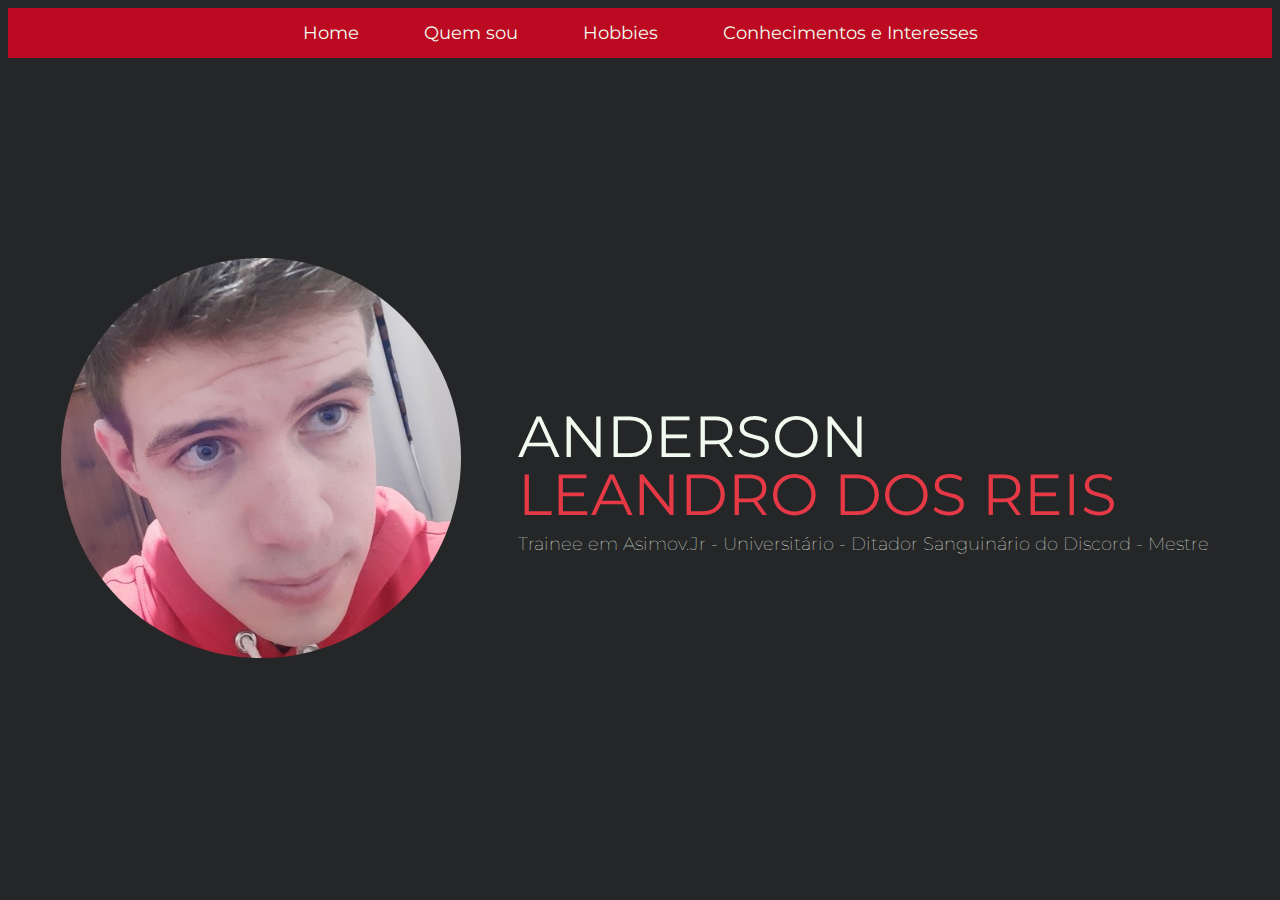
<file: index.html>
<!DOCTYPE html>

<html>

<head>
  <title>Anderson Leandro Dos Reis - Portfolio Online</title>

  <meta charset="utf-8" />
  <link rel="stylesheet" href="css/styles.css" />
  <link rel="preconnect" href="https://fonts.gstatic.com" />
  <link href="https://fonts.googleapis.com/css2?family=Montserrat:wght@100;400&display=swap" rel="stylesheet" />
  <script type="text/javascript" src="js/scripts.js"></script>
  <meta name="viewport" content="width-device-width,initial-scale=1.0">
</head>

<body>
  <div id="navigation" class="navigation">
    <ul>
      <li><a href="index.html">Home</a></li>  
      <li><a href="quem_sou.html">Quem sou</a></li>
      <li><a href="hobbies.html">Hobbies</a></li>
      <li><a href="conhecimentos.html">Conhecimentos e Interesses<a></li>
      <li id="threeline-icon" class="threeline-icon" onclick="openNav()">&#9776;</li>
    </ul>
  </div>

  <div class="capa">
    <div class="profile-pic">
      <img src="img/andsu.jpg" alt="Foto de Anderson Leandro" />
    </div>
    <div class="profile-info">
      <h1>Anderson<spam> Leandro Dos Reis</spam>
      </h1>
      <h2>
        Trainee em Asimov.Jr - Universitário - Ditador Sanguinário do Discord - Mestre
      </h2>
    </div>
  </div>

  
</body>

</html>
</file>
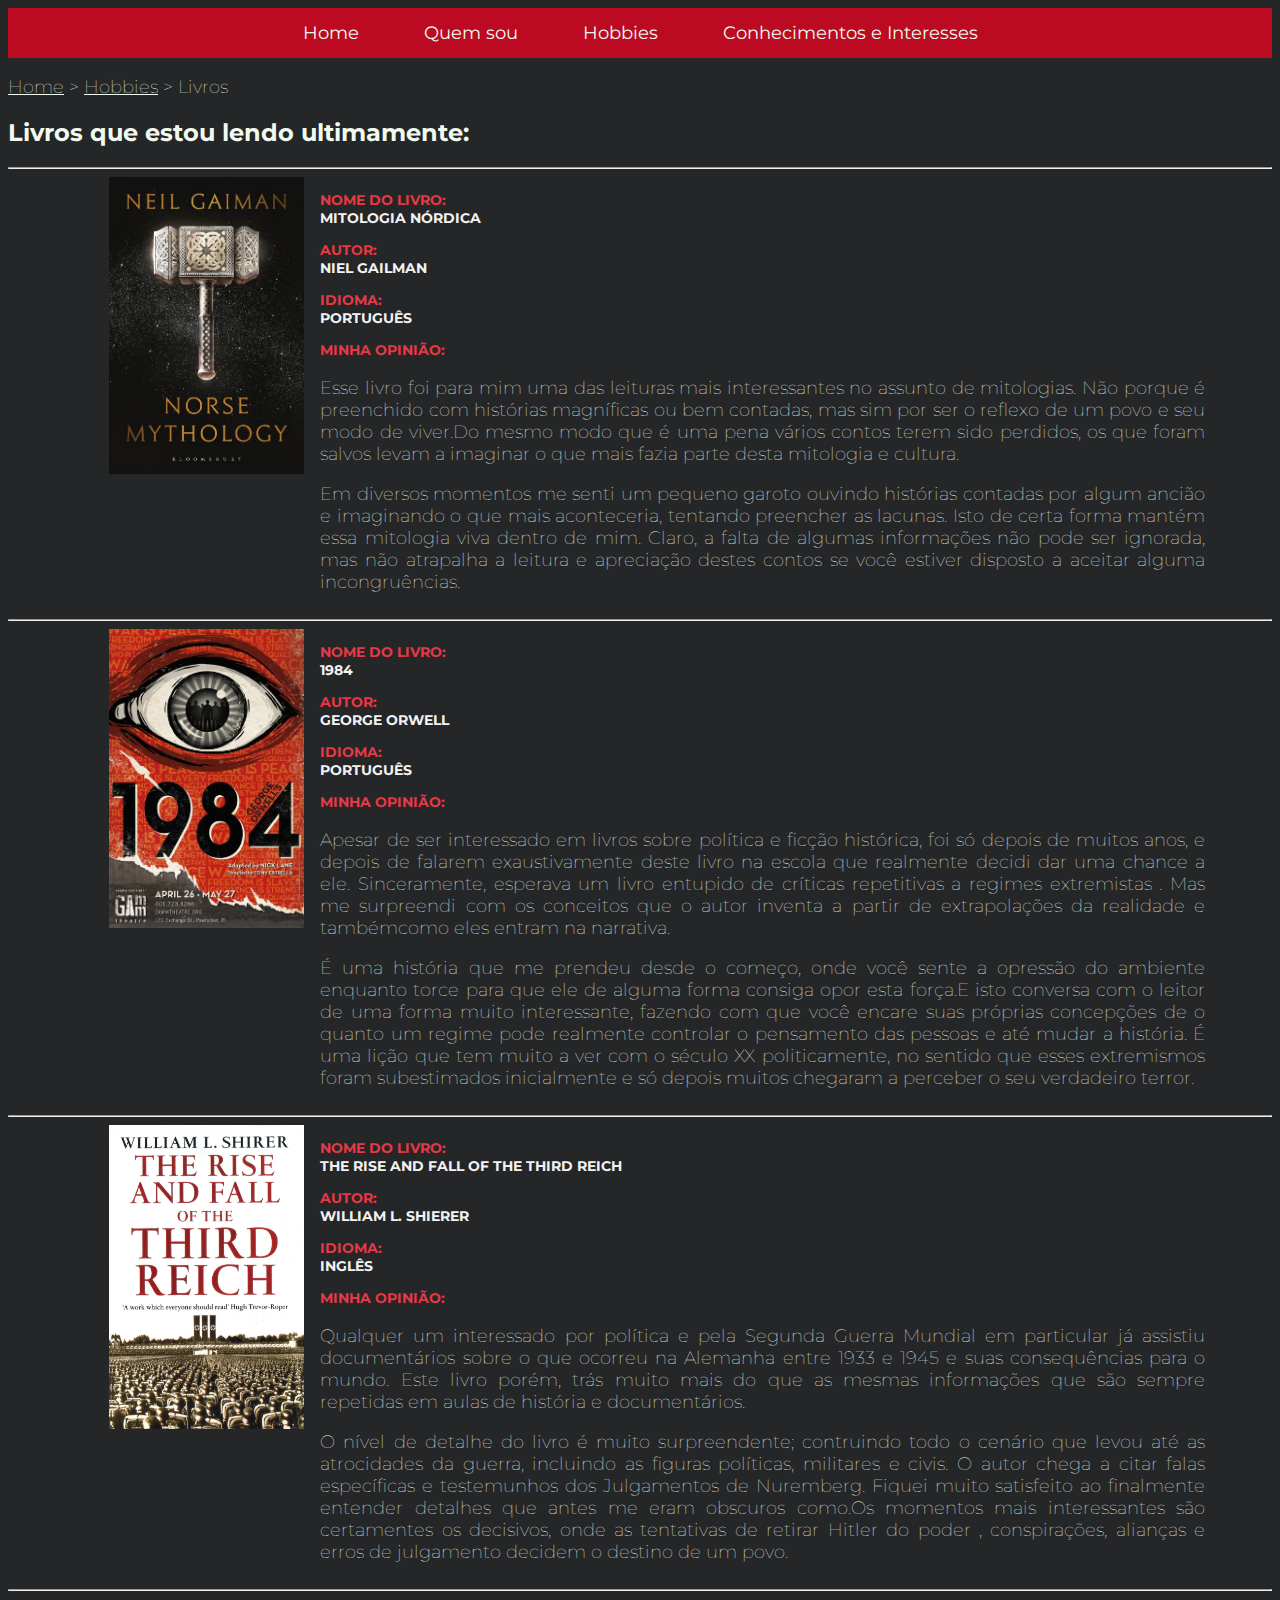
<file: books.html>
<!DOCTYPE html>

<html>

<head>
    <title>Livros</title>

    <meta charset="utf-8">
    <link rel="stylesheet" href="css/styles.css" />
    <link rel="preconnect" href="https://fonts.gstatic.com">
    <link href="https://fonts.googleapis.com/css2?family=Montserrat:wght@100;400&display=swap" rel="stylesheet">
    <script type="text/javascript" src="js/scripts.js"></script>
    <meta name="viewport" content="width-device-width,initial-scale=1.0">

</head>


<body>
    <div id="navigation" class="navigation">
        <ul>
            <li><a href="index.html">Home</a></li>
            <li><a href="quem_sou.html">Quem sou</a></li>
            <li><a href="hobbies.html">Hobbies</a></li>
            <li><a href="conhecimentos.html">Conhecimentos e Interesses<a></li>
            <li id="threeline-icon" class="threeline-icon" onclick="openNav()">&#9776;</li>
        </ul>
    </div>
    <div class="estande">
        <!-- breadcrums -->
        <ul class="caminho">
            <li><a href="index.html">Home</a></li>
            <li>></li>
            <li><a href="hobbies.html">Hobbies</a></li>
            <li>></li>
            <li>Livros</li>
        </ul>

        <h2>Livros que estou lendo ultimamente:</h2>
        <hr>
        <div class="livros">
            <div class="livro">
                <img class="livro-capa" src="img/norse.jpg" alt="Foto de Anderson Leandro" />
                <div class="descricao">
                    <h3>
                        <spam>Nome do livro:</spam> Mitologia Nórdica
                    </h3>
                    <h3>
                        <spam>Autor:</spam> Niel Gailman
                    </h3>
                    <h3>
                        <spam>Idioma:</spam>Português
                    </h3>
                    <h3>
                        <spam>Minha Opinião:</spam>
                    </h3>
                    <p>Esse livro foi para mim uma das leituras mais interessantes no assunto de mitologias. Não porque
                        é preenchido com
                        histórias magníficas ou bem contadas, mas sim por ser o reflexo de um povo e seu modo de
                        viver.Do mesmo modo que é uma pena
                        vários contos terem sido perdidos, os que foram salvos levam a imaginar o que mais fazia parte
                        desta
                        mitologia e cultura.
                    </p>
                    <p>Em diversos momentos me senti um pequeno garoto ouvindo histórias contadas
                        por algum ancião e imaginando o que mais aconteceria, tentando preencher as lacunas. Isto de
                        certa forma mantém essa mitologia viva dentro de mim. Claro, a falta de algumas informações não
                        pode
                        ser ignorada, mas não atrapalha a leitura e apreciação
                        destes contos se você estiver disposto a aceitar alguma incongruências.
                    </p>

                </div>

            </div>
            <hr>
            <div class="livro">
                <img class="livro-capa" src="img/1984.jpg" alt="Foto de Anderson Leandro" />
                <div class="descricao">
                    <h3>
                        <spam>Nome do livro:</spam> 1984
                    </h3>
                    <h3>
                        <spam>Autor:</spam> George Orwell
                    </h3>
                    <h3>
                        <spam>Idioma:</spam>Português
                    </h3>
                    <h3>
                        <spam>Minha Opinião:</spam>
                    </h3>
                    <p>
                        Apesar de ser interessado em livros sobre política e ficção histórica, foi só depois de muitos
                        anos, e depois de falarem exaustivamente deste livro na escola que realmente decidi dar uma
                        chance a ele.
                        Sinceramente, esperava um livro entupido de críticas repetitivas a regimes extremistas . Mas me
                        surpreendi com os
                        conceitos que o autor inventa a partir de extrapolações da realidade e tambémcomo eles entram na
                        narrativa.
                    </p>
                    <p>
                        É uma história que me prendeu desde o começo, onde você sente a opressão do ambiente enquanto
                        torce
                        para que ele de alguma forma consiga opor esta força.E isto conversa com o leitor de uma forma
                        muito
                        interessante, fazendo com que você encare suas próprias concepções de o quanto um regime pode
                        realmente
                        controlar o pensamento das pessoas e até mudar a história. É uma lição que tem muito a ver com o
                        século
                        XX politicamente, no sentido que esses extremismos foram subestimados inicialmente e só depois
                        muitos chegaram
                        a perceber o seu verdadeiro terror.
                    </p>
                </div>

            </div>
            <hr>
            <div class="livro">
                <img class="livro-capa" src="img/rise_and_fall.jpg" alt="Foto de Anderson Leandro" />
                <div class="descricao">
                    <h3>
                        <spam>Nome do livro:</spam> The Rise And Fall Of The Third Reich
                    </h3>
                    <h3>
                        <spam>Autor:</spam> William L. Shierer
                    </h3>
                    <h3>
                        <spam>Idioma:</spam>Inglês
                    </h3>
                    <h3>
                        <spam>Minha Opinião:</spam>
                    </h3>
                    <p>
                        Qualquer um interessado por política e pela Segunda Guerra Mundial em particular já assistiu
                        documentários sobre o que ocorreu na Alemanha entre 1933 e 1945 e suas consequências para o
                        mundo.
                        Este livro porém, trás muito mais do que as mesmas informações que são sempre repetidas em aulas de
                        história
                        e documentários.
                    </p>
                    <p>O nível de detalhe do livro é muito surpreendente; contruindo todo o cenário que levou até as
                        atrocidades
                        da guerra, incluindo as figuras políticas, militares e civis. O autor chega a citar falas
                        específicas e testemunhos dos Julgamentos de Nuremberg. Fiquei muito satisfeito ao
                        finalmente entender
                        detalhes que antes me eram obscuros como.Os momentos
                        mais interessantes são certamentes os decisivos, onde as tentativas de retirar Hitler do poder ,
                        conspirações,
                        alianças e erros de julgamento decidem o destino de um povo.
                    </p>


                </div>

            </div>


        </div>
        <hr>
        <a href="index.html">&leftarrow; Voltar ao início</a>


</body>

</html>
</file>
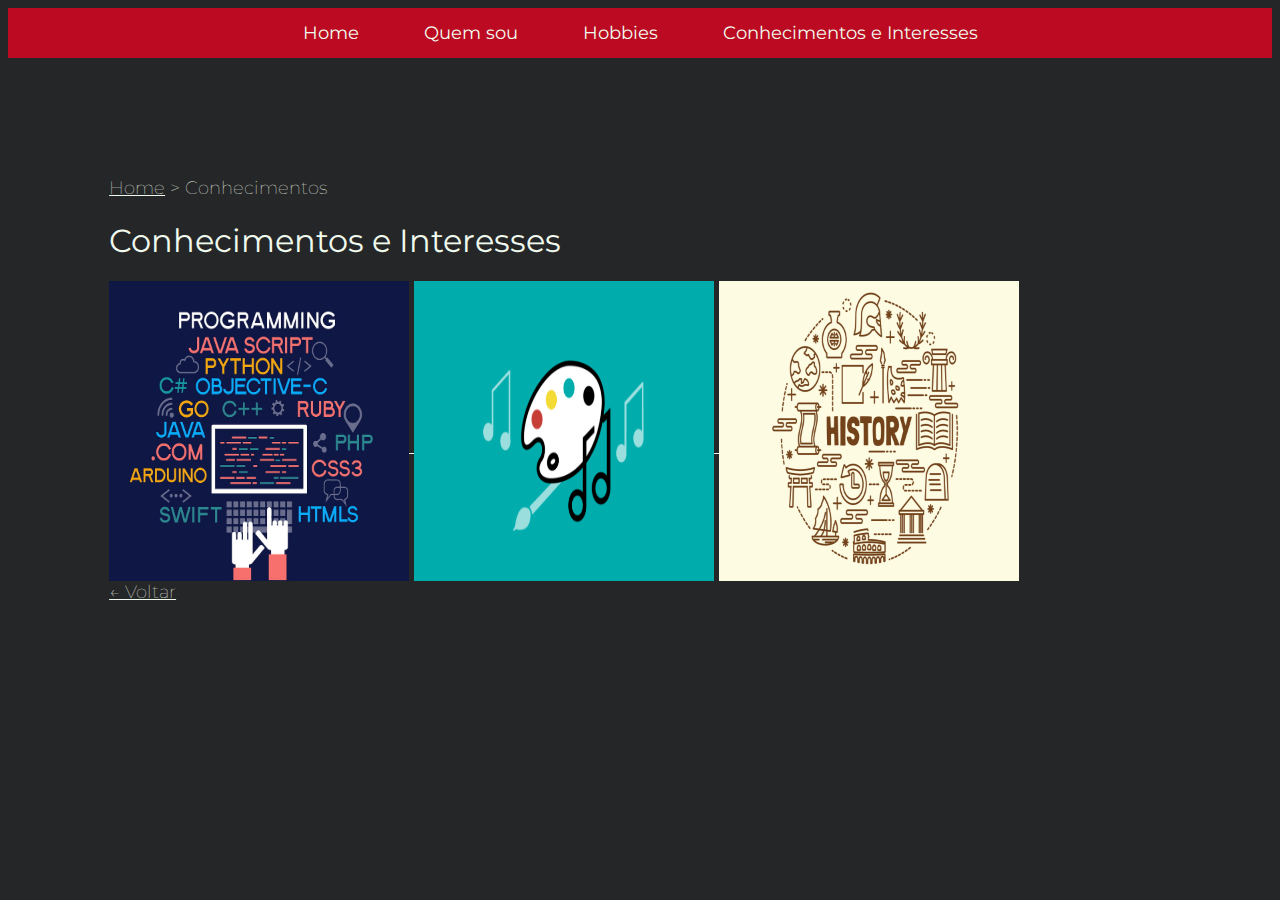
<file: conhecimentos.html>
<!DOCTYPE html>

<html>

<head>
	<title>Conhecimentos</title>

	<meta charset="utf-8">
	<link rel="stylesheet" href="css/styles.css" />
	<link rel="preconnect" href="https://fonts.gstatic.com">
	<link href="https://fonts.googleapis.com/css2?family=Montserrat:wght@100;400&display=swap" rel="stylesheet">
	<script type="text/javascript" src="js/scripts.js"></script>
	<meta name="viewport" content="width-device-width,initial-scale=1.0">


</head>


<body>
	<div id="navigation" class="navigation">
		<ul>
		  <li><a href="index.html">Home</a></li>  
		  <li><a href="quem_sou.html">Quem sou</a></li>
		  <li><a href="hobbies.html">Hobbies</a></li>
		  <li><a href="conhecimentos.html">Conhecimentos e Interesses<a></li>
		  <li id="threeline-icon" class="threeline-icon" onclick="openNav()">&#9776;</li>
		</ul>
	  </div>

	<div class="main">

		<ul class="caminho">
			<li><a href="index.html">Home</a></li>
			<li>></li>
			<li>Conhecimentos</li>
		</ul>

		<h1>Conhecimentos e Interesses</h1>
		<div class="trabalhos">
			<a href="#">
				<div style="background-image: url('img/code.jpg')" class="miniatura">
					<div class="blackbox">
						<div class="blackboxtext">
							<h1>Programação</h1>
							<h2>Sempre aumentando!</h2>
						</div>
					</div>
				</div>
			</a>
			<a href="#">
				<div style="background-image: url('img/art.png')" class="miniatura">
					<div class="blackbox">
						<div class="blackboxtext">
							<h1>Arte e Música</h1>
							<h2>Interesses</h2>
						</div>
					</div>
				</div>
			</a>
			<a href="#">
				<div style="background-image: url('img/history.png')" class="miniatura">
					<div class="blackbox">
						<div class="blackboxtext">
							<h1>História</h1>
							<h2>Ok...na maioria guerras.</h2>
						</div>
					</div>
				</div>
			</a>
			<br>
			<a href="index.html">&leftarrow; Voltar<a>

		</div>

</body>

</html>
</file>
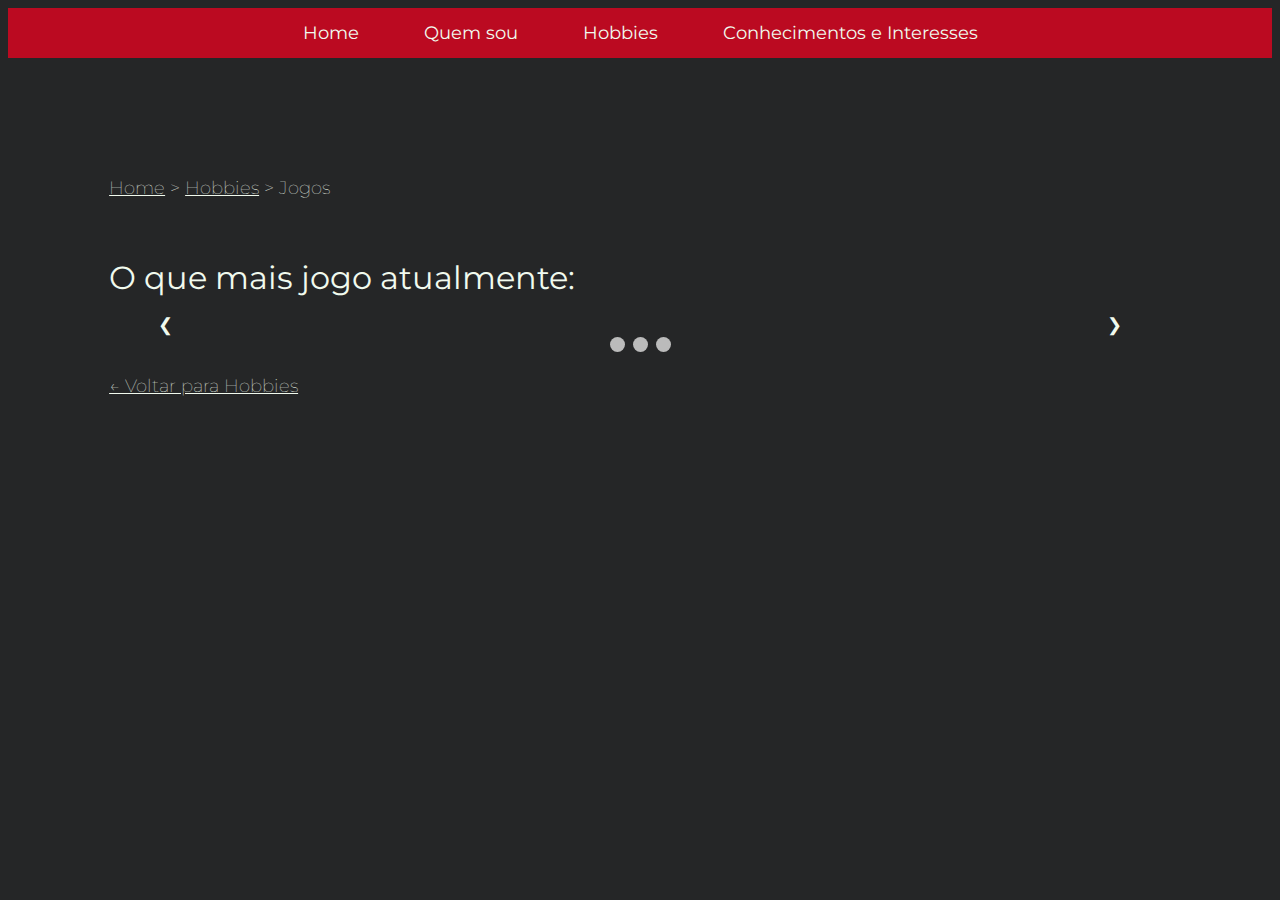
<file: games.html>
<!DOCTYPE html>

<html>

<head>
	<title>Jogos</title>

	<meta charset="utf-8">
	<link rel="stylesheet" href="css/styles.css" />
	<link rel="preconnect" href="https://fonts.gstatic.com">
	<link href="https://fonts.googleapis.com/css2?family=Montserrat:wght@100;400&display=swap" rel="stylesheet">
	<script type="text/javascript" src="js/scripts.js"></script>
	<meta name="viewport" content="width-device-width,initial-scale=1.0">


</head>


<body>
	<div id="navigation" class="navigation">
		<ul>
		  <li><a href="index.html">Home</a></li>  
		  <li><a href="quem_sou.html">Quem sou</a></li>
		  <li><a href="hobbies.html">Hobbies</a></li>
		  <li><a href="conhecimentos.html">Conhecimentos e Interesses<a></li>
		  <li id="threeline-icon" class="threeline-icon" onclick="openNav()">&#9776;</li>
		</ul>
	  </div>

	<div class="main">

		<ul class="caminho">
			<li><a href="index.html">Home</a></li>
			<li>></li>
			<li><a href="hobbies.html">Hobbies</a></li>
			<li>></li>
			<li>Jogos</li>
		</ul>
		<br>
		<h1>O que mais jogo atualmente:</h1>
		<div class="slideshow-container">

			<!-- Full-width images with number and caption text -->
			<div class="mySlides fade">
				<div class="numbertext">1 / 3</div>
				<img src="img/valorant.jpg" style="width:100%">
				<div class="text">Rank: Platina I e afundando!</div>
			</div>

			<div class="mySlides fade">
				<div class="numbertext">2 / 3</div>
				<img src="img/hoi4.jpg" style="width:100%">
				<div class="text">Vive la France!</div>
			</div>

			<div class="mySlides fade">
				<div class="numbertext">3 / 3</div>
				<img src="img/sekiro.jpg" style="width:100%">
				<div class="text">Cada boss é um sofrimento</div>
			</div>

			<!-- Next and previous buttons -->
			<a class="prev" onclick="plusSlides(-1)">&#10094;</a>
			<a class="next" onclick="plusSlides(1)">&#10095;</a>
		</div>
		<br>

		<!-- The dots/circles -->
		<div style="text-align:center">
			<span class="dot" onclick="currentSlide(1)"></span>
			<span class="dot" onclick="currentSlide(2)"></span>
			<span class="dot" onclick="currentSlide(3)"></span>
		</div>
		<br>
		<a href="portfolio.html">&leftarrow; Voltar para Hobbies<a>

	</div>

</body>

</html>
</file>
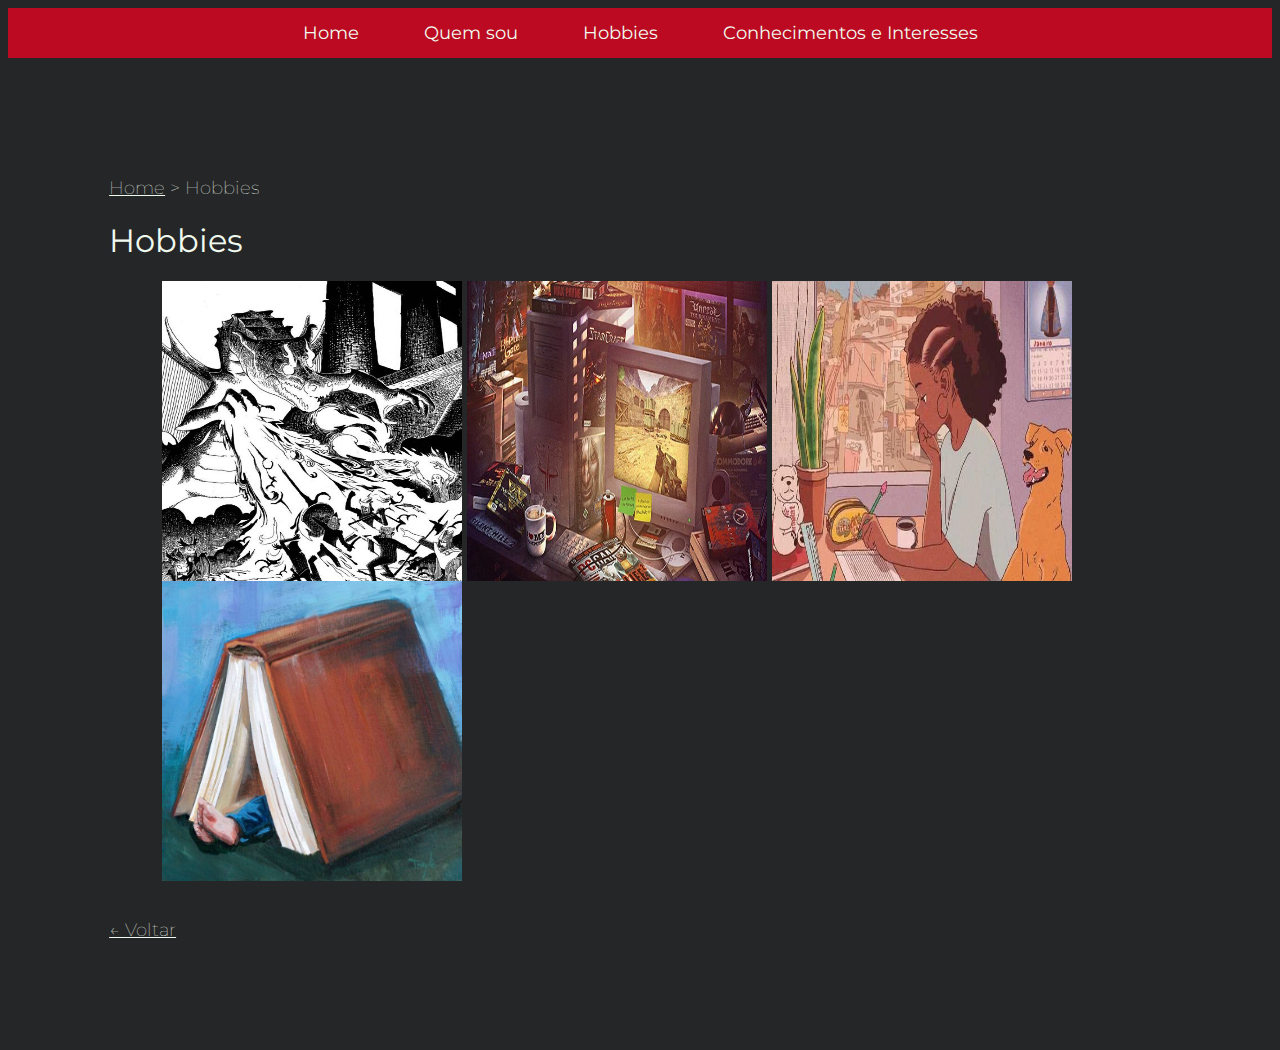
<file: hobbies.html>
<!DOCTYPE html>

<html>

<head>
	<title>Hobbies</title>

	<meta charset="utf-8">
	<link rel="stylesheet" href="css/styles.css" />
	<link rel="preconnect" href="https://fonts.gstatic.com">
	<link href="https://fonts.googleapis.com/css2?family=Montserrat:wght@100;400&display=swap" rel="stylesheet">
	<script type="text/javascript" src="js/scripts.js"></script>
	<meta name="viewport" content="width-device-width,initial-scale=1.0">


</head>


<body>
	<div id="navigation" class="navigation">
		<ul>
			<li><a href="index.html">Home</a></li>
			<li><a href="quem_sou.html">Quem sou</a></li>
			<li><a href="hobbies.html">Hobbies</a></li>
			<li><a href="conhecimentos.html">Conhecimentos e Interesses<a></li>
			<li id="threeline-icon" class="threeline-icon" onclick="openNav()">&#9776;</li>
		</ul>
	</div>

	<div class="main">

		<ul class="caminho">
			<li><a href="index.html">Home</a></li>
			<li>></li>
			<li>Hobbies</li>
		</ul>
		<h1>Hobbies</h1>
		<div class="hobbies">
			<a href="rpgs.html">
				<div style="background-image: url('img/rpg_dcc.jpg')" class="miniatura">
					<div class="blackbox">
						<div class="blackboxtext">
							<h1>RPGs de Mesa</h1>
							<h2>Mestre e Player</h2>
						</div>
					</div>
				</div>
			</a>
			<a href="games.html">
				<div style="background-image: url('img/gaming.jpg')" class="miniatura">
					<div class="blackbox">
						<div class="blackboxtext">
							<h1>Jogos</h1>
							<h2>FPS, estratégia e outros!</h2>
						</div>
					</div>
				</div>
			</a>
			<a href="music.html">
				<div style="background-image: url('img/lofi.png')" class="miniatura">
					<div class="blackbox">
						<div class="blackboxtext">
							<h1>Música</h1>
							<h2>Sempre algo novo!</h2>
						</div>
					</div>
				</div>
			</a>
			<a href="books.html">
				<div style="background-image: url('img/book.jpg')" class="miniatura">
					<div class="blackbox">
						<div class="blackboxtext">
							<h1>Livros</h1>
							<h2>Aceitando Sugestões!</h2>
						</div>
					</div>
				</div>
			</a>
		</div>
		<br>
		<br>
		<a href="index.html">&leftarrow; Voltar</a>
	</div>

</body>

</html>
</file>
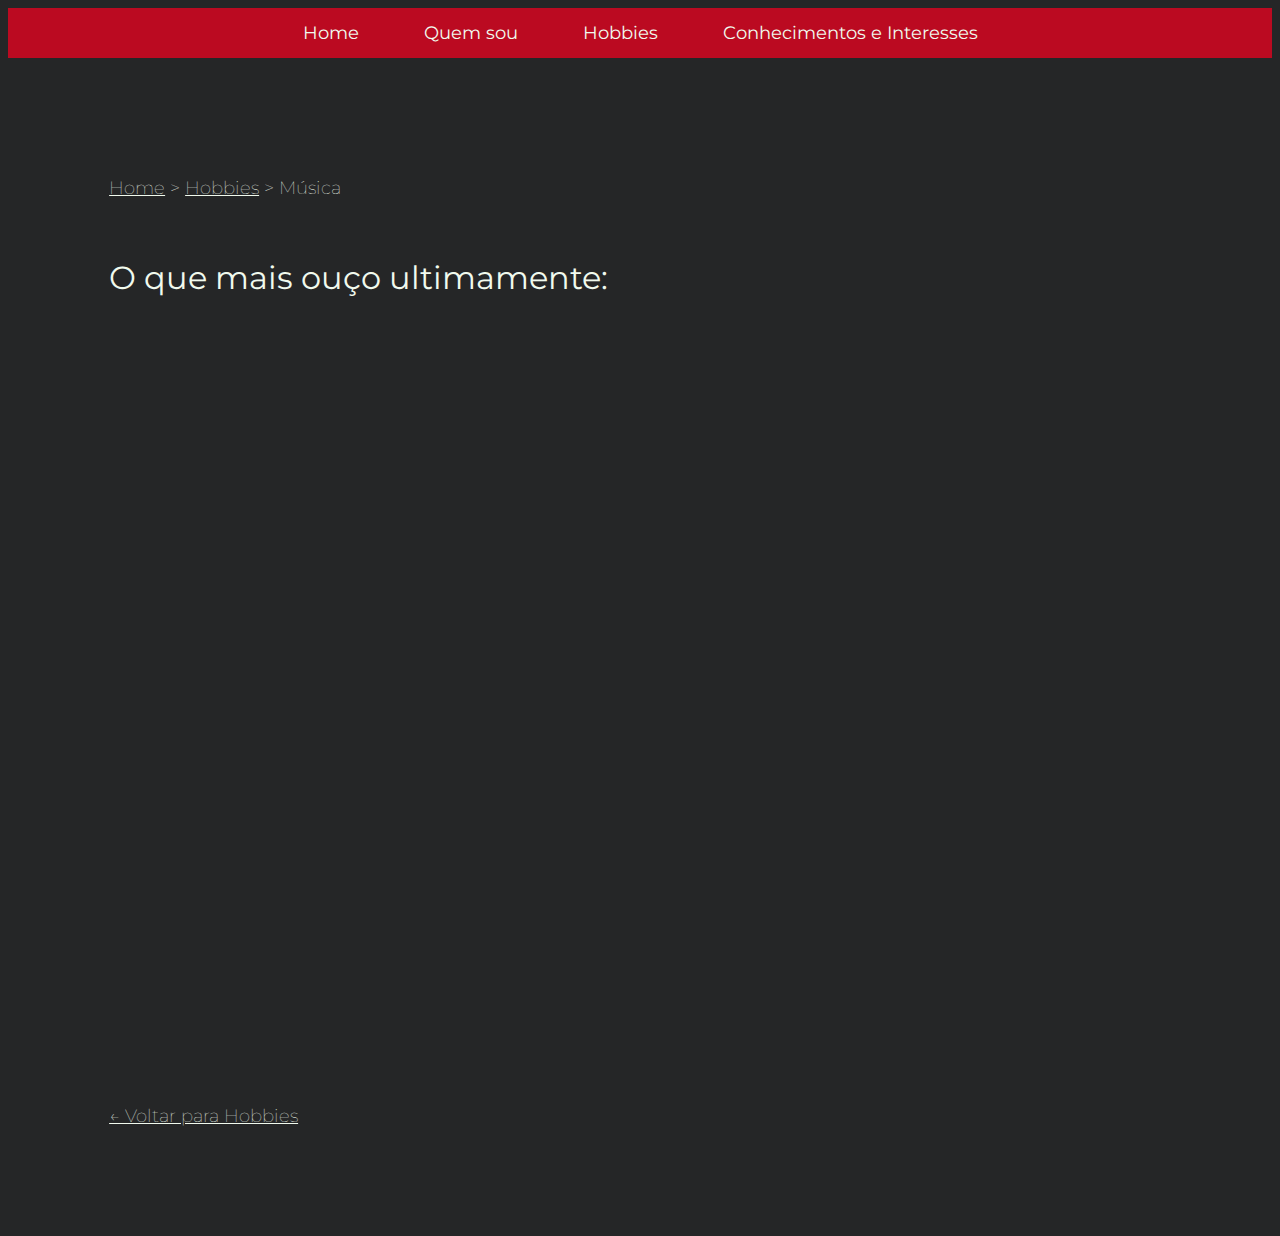
<file: music.html>
<!DOCTYPE html>

<html>

<head>
    <title>Música</title>

    <meta charset="utf-8">
    <link rel="stylesheet" href="css/styles.css" />
    <link rel="preconnect" href="https://fonts.gstatic.com">
    <link href="https://fonts.googleapis.com/css2?family=Montserrat:wght@100;400&display=swap" rel="stylesheet">
    <script type="text/javascript" src="js/scripts.js"></script>
    <meta name="viewport" content="width-device-width,initial-scale=1.0">


</head>


<body>
    <div id="navigation" class="navigation">
        <ul>
            <li><a href="index.html">Home</a></li>
            <li><a href="quem_sou.html">Quem sou</a></li>
            <li><a href="hobbies.html">Hobbies</a></li>
            <li><a href="conhecimentos.html">Conhecimentos e Interesses<a></li>
            <li id="threeline-icon" class="threeline-icon" onclick="openNav()">&#9776;</li>
        </ul>
    </div>

    <div class="main">

        <ul class="caminho">
            <li><a href="index.html">Home</a></li>
            <li>></li>
            <li><a href="hobbies.html">Hobbies</a></li>
            <li>></li>
            <li>Música</li>
        </ul>
        <br>
        <h1>O que mais ouço ultimamente:</h1>
        <div class="spotify">
            <iframe src="https://open.spotify.com/embed/track/6Ed1q0X8oSKSm4IIhiQbYg"  height="380"
                frameborder="0" allowtransparency="true" allow="encrypted-media"></iframe>
            <iframe src="https://open.spotify.com/embed/track/21jGcNKet2qwijlDFuPiPb"  height="380"
                frameborder="0" allowtransparency="true" allow="encrypted-media"></iframe>
            <iframe src="https://open.spotify.com/embed/track/6RFkVsPmrM4pzlDkFswwJl"  height="380"
                frameborder="0" allowtransparency="true" allow="encrypted-media"></iframe>
            <iframe src="https://open.spotify.com/embed/track/6Nm8h73ycDG2saCnZV8poF"  height="380"
                frameborder="0" allowtransparency="true" allow="encrypted-media"></iframe>
            <iframe src="https://open.spotify.com/embed/track/1T8IRUJBga0JXioJZvxjBR"  height="380"
                frameborder="0" allowtransparency="true" allow="encrypted-media"></iframe>
            <iframe src="https://open.spotify.com/embed/track/5u3l2TONYacJgmRPQVaF9y"  height="380"
                frameborder="0" allowtransparency="true" allow="encrypted-media"></iframe>
        </div>
        <br>
        <a href="portfolio.html">&leftarrow; Voltar para Hobbies<a>
    </div>

</body>

</html>
</file>
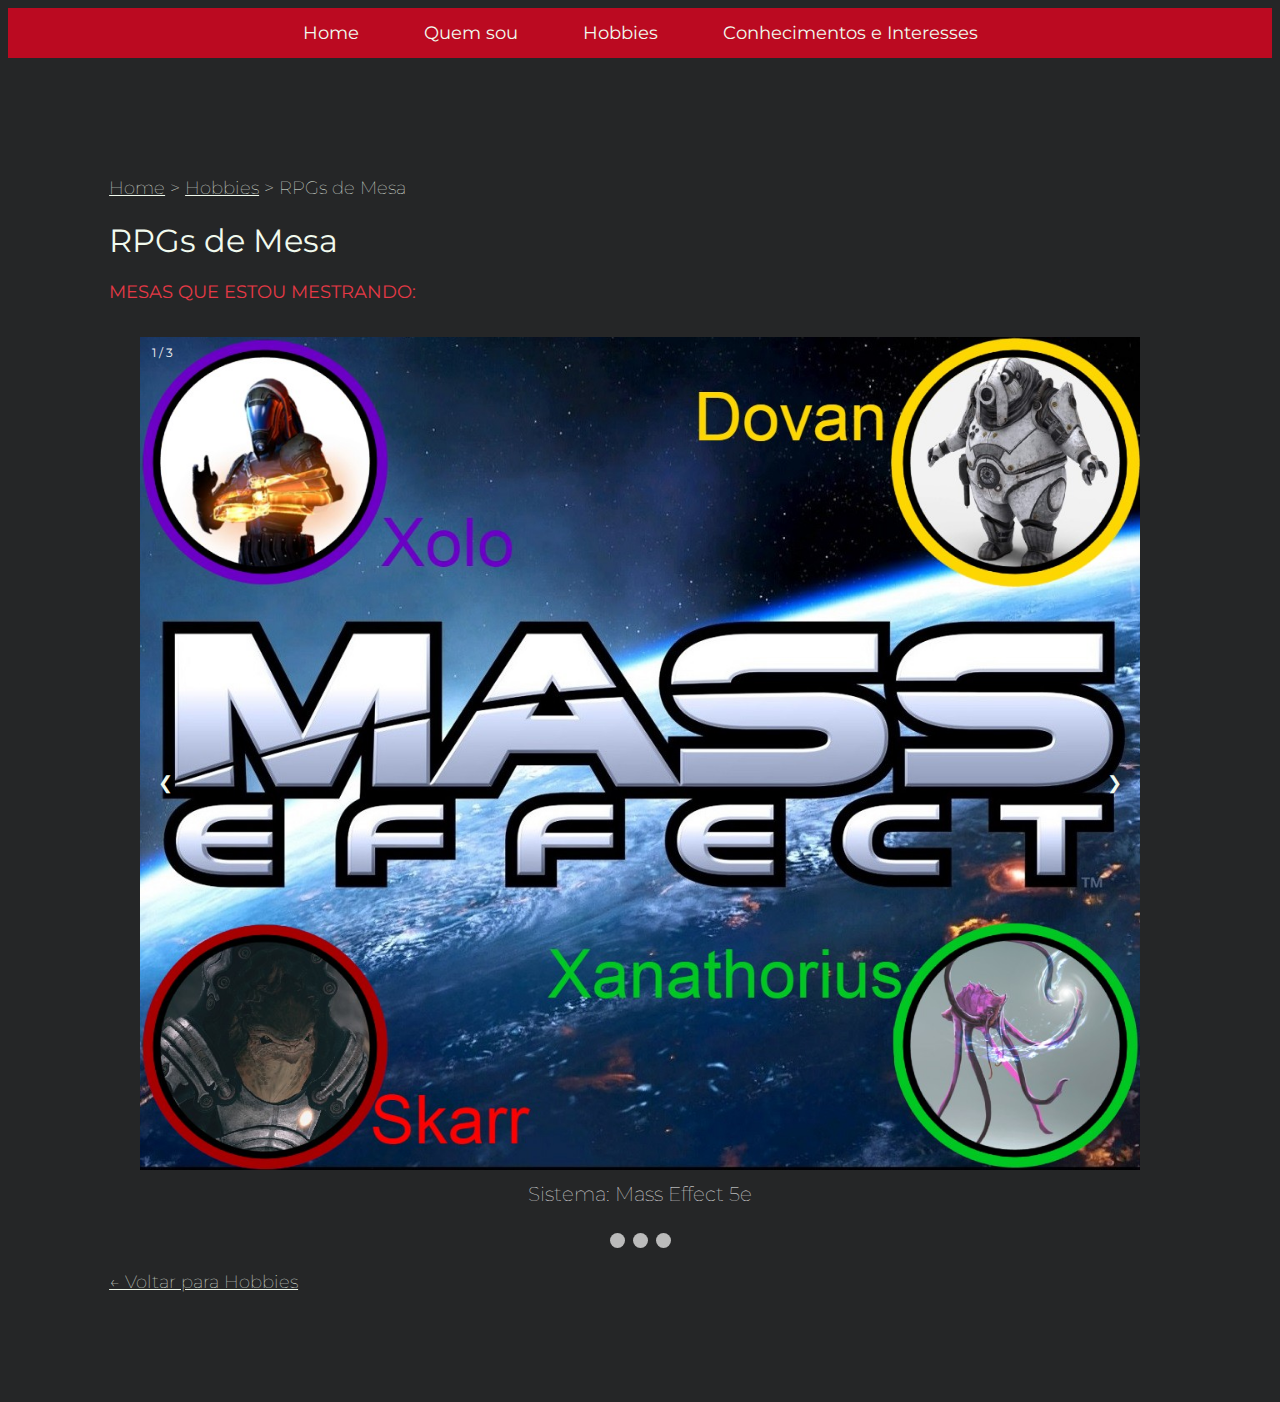
<file: rpgs.html>
<!DOCTYPE html>

<html>

<head>
	<title>RPGs de Mesa - Mestre e Jogador</title>

	<meta charset="utf-8">
	<link rel="stylesheet" href="css/styles.css" />
	<link rel="preconnect" href="https://fonts.gstatic.com">
	<link href="https://fonts.googleapis.com/css2?family=Montserrat:wght@100;400&display=swap" rel="stylesheet">
	<script type="text/javascript" src="js/scripts.js"></script>
	<meta name="viewport" content="width-device-width,initial-scale=1.0">


</head>


<body>
	<div id="navigation" class="navigation">
		<ul>
			<li><a href="index.html">Home</a></li>
			<li><a href="quem_sou.html">Quem sou</a></li>
			<li><a href="hobbies.html">Hobbies</a></li>
			<li><a href="conhecimentos.html">Conhecimentos e Interesses<a></li>
			<li id="threeline-icon" class="threeline-icon" onclick="openNav()">&#9776;</li>
		</ul>
	</div>

	<div class="main">

		<ul class="caminho">
			<li><a href="index.html">Home</a></li>
			<li>></li>
			<li><a href="hobbies.html">Hobbies</a></li>
			<li>></li>
			<li>RPGs de Mesa</li>
		</ul>
		<h1>RPGs de Mesa</h1>
		<h2><spam>Mesas que estou mestrando:</spam></h2>
		<br>
		<!-- Slideshow container -->
		<div class="slideshow-container">
			<div class="mySlides fade first">
				<div class="numbertext">1 / 3</div>
				<img src="img/mass-effect.jpg" style="width:100%">
				<div class="text">Sistema: Mass Effect 5e</div>
			</div>
			<div class="mySlides fade">
				<div class="numbertext">2 / 3</div>
				<img src="img/svilland.jpg" style="width:100%">
				<div class="text">Sistema: Svilland(D&D 5e)</div>
			</div>
			<div class="mySlides fade">
				<div class="numbertext">3 / 3</div>
				<img src="img/catulu.jpg" style="width:100%">
				<div class="text">Sistema: Call of Cuthulhu 7e</div>
			</div>

			<!-- Next and previous buttons -->
			<a class="prev" onclick="plusSlides(-1)">&#10094;</a>
			<a class="next" onclick="plusSlides(1)">&#10095;</a>
		</div>
		<br>

		<!-- The dots/circles -->
		<div style="text-align:center">
			<span class="dot" onclick="currentSlide(1)"></span>
			<span class="dot" onclick="currentSlide(2)"></span>
			<span class="dot" onclick="currentSlide(3)"></span>
		</div>

		<br>
		<a href="hobbies.html">&leftarrow; Voltar para Hobbies<a>

</body>

</html>
</file>
<file: css/styles.css>
html,
body {
  margin: none;
  padding: none;
  font-family: "Montserrat", sans-serif;
  font-weight: 400;
  background-color: #252627;
  color: #f1faee;
}

.navigation {
  background-color: #bb0a21;
  height: 50px;
  animation-name: navegacao;
  animation-duration: 1s;
}
.navigation ul {
  margin-top: 0;
  list-style: none;
  padding-left: 0;
  text-align: center;
  height: 50px;
  font-size: 18px;
}
.navigation a {
  text-decoration: none;
  color: #f1faee;
  font-size: 18px;
}

.navigation a:hover {
  color: black;
}
.navigation li {
  display: inline-block;
  padding-left: 30px;
  padding-right: 30px;
  line-height: 50px;
  font-weight: 100;
  font-weight: 400;
  font-style: bold;
}

.navigation li.threeline-icon {
  display: none;
}

.navigation li.threeline-icon:hover {
  color: #e63946;
  cursor: pointer;
}

spam {
  display: block;
  color: #e63946;
}

.capa div {
  display: inline-block;
  height: 650px;
}

.profile-pic {
  width: 40%;
  text-align: center;
  animation-name: profile-capa;
  animation-duration: 1s;
}

.profile-pic img {
  width: 400px;
  border-radius: 400px;
  margin-top: 200px;
}

.profile-info {
  vertical-align: top;
  margin-left: 0;
  width: 59%;
  margin-top: 0px;
  animation-name: titulo-capa;
  animation-duration: 1s;
}

.profile-info h1 {
  font-size: 58px;
  margin-top: 350px;
  font-weight: 400;
  line-height: 58px;
  text-transform: uppercase;
}

.profile-info h2 {
  font-size: 18px;
  font-weight: 100;
  margin-top: -30px;
}


.main {
  padding: 8% 8% 8% 8%;
  animation-name: conteudo;
  animation-duration: 1s;
}
.main h1 {
  color: #f1faee;
  font-weight: normal;
}

.main h2 {
  color: white;
  font-weight: normal;
  font-size: 18px;
  text-transform: uppercase;
}

.main h3 {
  color: #e63946;
  font-size: 14px;
  text-transform: uppercase;
}

.ajuste {
  margin-top: 60px;
}

.main p {
  font-size: 18px;
  font-weight: 100;
  line-height: 25px;
  text-align: justify;
}

.main a {
  color: #f1faee;
  font-weight: 100;
  font-size: 18px;
}

.main a:hover {
  color: #e63946;
}

.cv-picture {
  float: left;
  width: 200px;
  height: 200px;
  margin-right: 20px;
}

.icon-img {
  width: 50px;
  height: 50px;
  display: inline-block;
}

.social-media {
  padding-left: 0px;
}
.social-media li {
  display: inline-block;
  margin-right: 10px;
}

.caminho {
  list-style: none;
  padding-left: 0px;
  font-weight: 100;
  font-size: 18px;
}

.caminho li {
  display: inline-block;
}

.hobbies{
  margin-left:5%;
}

.hobbies a {
  text-decoration: none;
  padding: none;
  margin: none;
}

.miniatura {
  margin-top: 0px;
  width: 300px;
  height: 300px;
  background-size: 100% 100%;
  display: inline-block;
  margin-left: none;
  padding: none;
}

.minitura a {
  text-decoration: none;
  margin: none;
  padding:none;
}

.miniatura p {
  margin: none;
  padding:none;
  display: inline-block;
}

.blackbox {
  width: 100%;
  height: 100%;
  background-color: black;
  opacity: 0;
  transition: 1s;
}

.blackbox:hover {
  opacity: 0.8;
  transition: 1s;
}

.blackboxtext {
  text-align: center;
}
.blackboxtext h1 {
  padding-top: 40%;
  margin-top: 0;
  font-size: 18px;
  color: #e63946;
  text-transform: uppercase;
}

.blackboxtext h2 {
  margin-top: 0;
  text-transform: none;
  font-weight: 100;
}

/* slider */
/* Hide the images by default */
.mySlides {
  display: none;
}

.first{
  display:block;
}

* {box-sizing:border-box}

/* Slideshow container */
.slideshow-container {
  max-width: 1000px;
  position: relative;
  margin: auto;
}

/* Next & previous buttons */
.prev, .next {
  cursor: pointer;
  position: absolute;
  top: 50%;
  width: auto;
  margin-top: -22px;
  padding: 18px;
  color: white;
  font-weight: bold;
  font-size: 18px;
  transition: 0.6s ease;
  border-radius: 0 3px 3px 0;
  user-select: none;
}

/* Position the "next button" to the right */
.next {
  right: 0;
  border-radius: 3px 0 0 3px;
}

/* On hover, add a black background color with a little bit see-through */
.prev:hover, .next:hover {
  background-color: rgba(0,0,0,0.8);
}

/* Caption text */
.text {
  color: #f2f2f2;
  font-size: 20px;
  font-weight: 100;
  padding: 8px 12px;
  position: top;
  bottom: 8px;
  width: 100%;
  text-align: center;
}

/* Number text (1/3 etc) */
.numbertext {
  color: #f2f2f2;
  font-size: 12px;
  padding: 8px 12px;
  position: absolute;
  top: 0;
}

/* The dots/bullets/indicators */
.dot {
  cursor: pointer;
  height: 15px;
  width: 15px;
  margin: 0 2px;
  background-color: #bbb;
  border-radius: 50%;
  display: inline-block;
  transition: background-color 0.6s ease;
}

.active, .dot:hover {
  background-color: #717171;
}

/* Fading animation */
.fade {
  -webkit-animation-name: fade;
  -webkit-animation-duration: 1.5s;
  animation-name: fade;
  animation-duration: 1.5s;
}

@-webkit-keyframes fade {
  from {opacity: .4}
  to {opacity: 1}
}

@keyframes fade {
  from {opacity: .4}
  to {opacity: 1}
}
/* slider */


@keyframes profile-capa {
  0% {
    opacity: 0;
    transform: translate(0px, 20px);
  }
  100% {
    opacity: 1;
    transform: translate(0px, 0px);
  }
}

@keyframes titulo-capa {
  0% {
    opacity: 0;
    transform: translate(0px, -20px);
  }
  100% {
    opacity: 1;
    transform: translate(0px, 0px);
  }
}

@keyframes navegacao {
  0% {
    opacity: 0;
  }
  50% {
    opacity: 0;
  }
  100% {
    opacity: 1;
  }
}

@keyframes conteudo {
  0% {
    opacity: 0;
    transform: translate(-20px, 0px);
  }
  100% {
    opacity: 1;
    transform: translate(0px, 0px);
  }
}


@-webkit-keyframes fade {
  from {
    opacity: 0.4;
  }
  to {
    opacity: 1;
  }
}

@keyframes fade {
  from {
    opacity: 0.4;
  }
  to {
    opacity: 1;
  }
}

.spotify {
  width: 100%;
  padding-left: 0%;
  padding-right: 0%;
  margin-right: none;
  align-content: center;
  align-items: center;
}

.spotify iframe {
  display: inline-block;
  width: 33%;
  height: 50%+30%;
}


.descricao{
  margin-left: 1%;
  width:70%;
  display: inline-block;
  vertical-align: top;
  text-align: justify;
  font-weight:100;
  font-size: 18px;
}

.livro-capa {
  width:15.4%;
  background-color:red;
  display: inline-block;
  vertical-align: top;
  margin-left: 8%;
}


.estande h3 {
  color: #f2f2f2;
  font-size: 14px;
  text-transform: uppercase;
  line-height: 18px;
}

.estande a{
  color: #f1faee;
  font-weight: 100;
  font-size: 18px;
}







/* Ajuste Para telas menores */

@media (max-width: 1000px) {
  .navigation li {
    display: none;
  }

  .navigation li.threeline-icon {
    display: inline-block;
  }

  .capa div {
    height: auto;
    display: block;
  }
  .profile-pic {
    margin-top: 0px;
    width: 100%;
  }

  .profile-pic img {
    margin-top: 20px;
    max-width: 60%;
  }

  .profile-info {
    margin-top: 0px;
    width: 100%;
    text-align: center;
  }

  .profile-info h1 {
    font-size: 36px;
    margin-top: 30px;
    margin-right: 20px;
    margin-left: 20px;
  }

  .profile-info h2 {
    font-size: 18px;
    margin-right: 20px;
    margin-left: 20px;
  }
  .main {
    padding: 10px 5% 40px 5%;
  }

  .main {
    font-size: 14px;
  }
  .main p {
    line-height: 30px;
    font-size: 16px;
  }

  .cv-picture {
    float: none;
    max-width: 100%;
    margin-right: 0px;
  }

  .menujs {
    height: auto;
    overflow: hidden;
  }

  .menujs ul {
    height: auto;
    text-align: center;
    padding-right: 15%;
    padding-left: 15%;
  }

  .menujs li {
    display: block;
    border-bottom: solid grey 1px;
    width: 100%;
    padding: 0px;
  }

  .miniatura {
    max-width: 100%;
    background-size: 100% 100%;
    display: block;
  }

  .ajuste {
    margin-top: 0px;
  }
}
</file>
